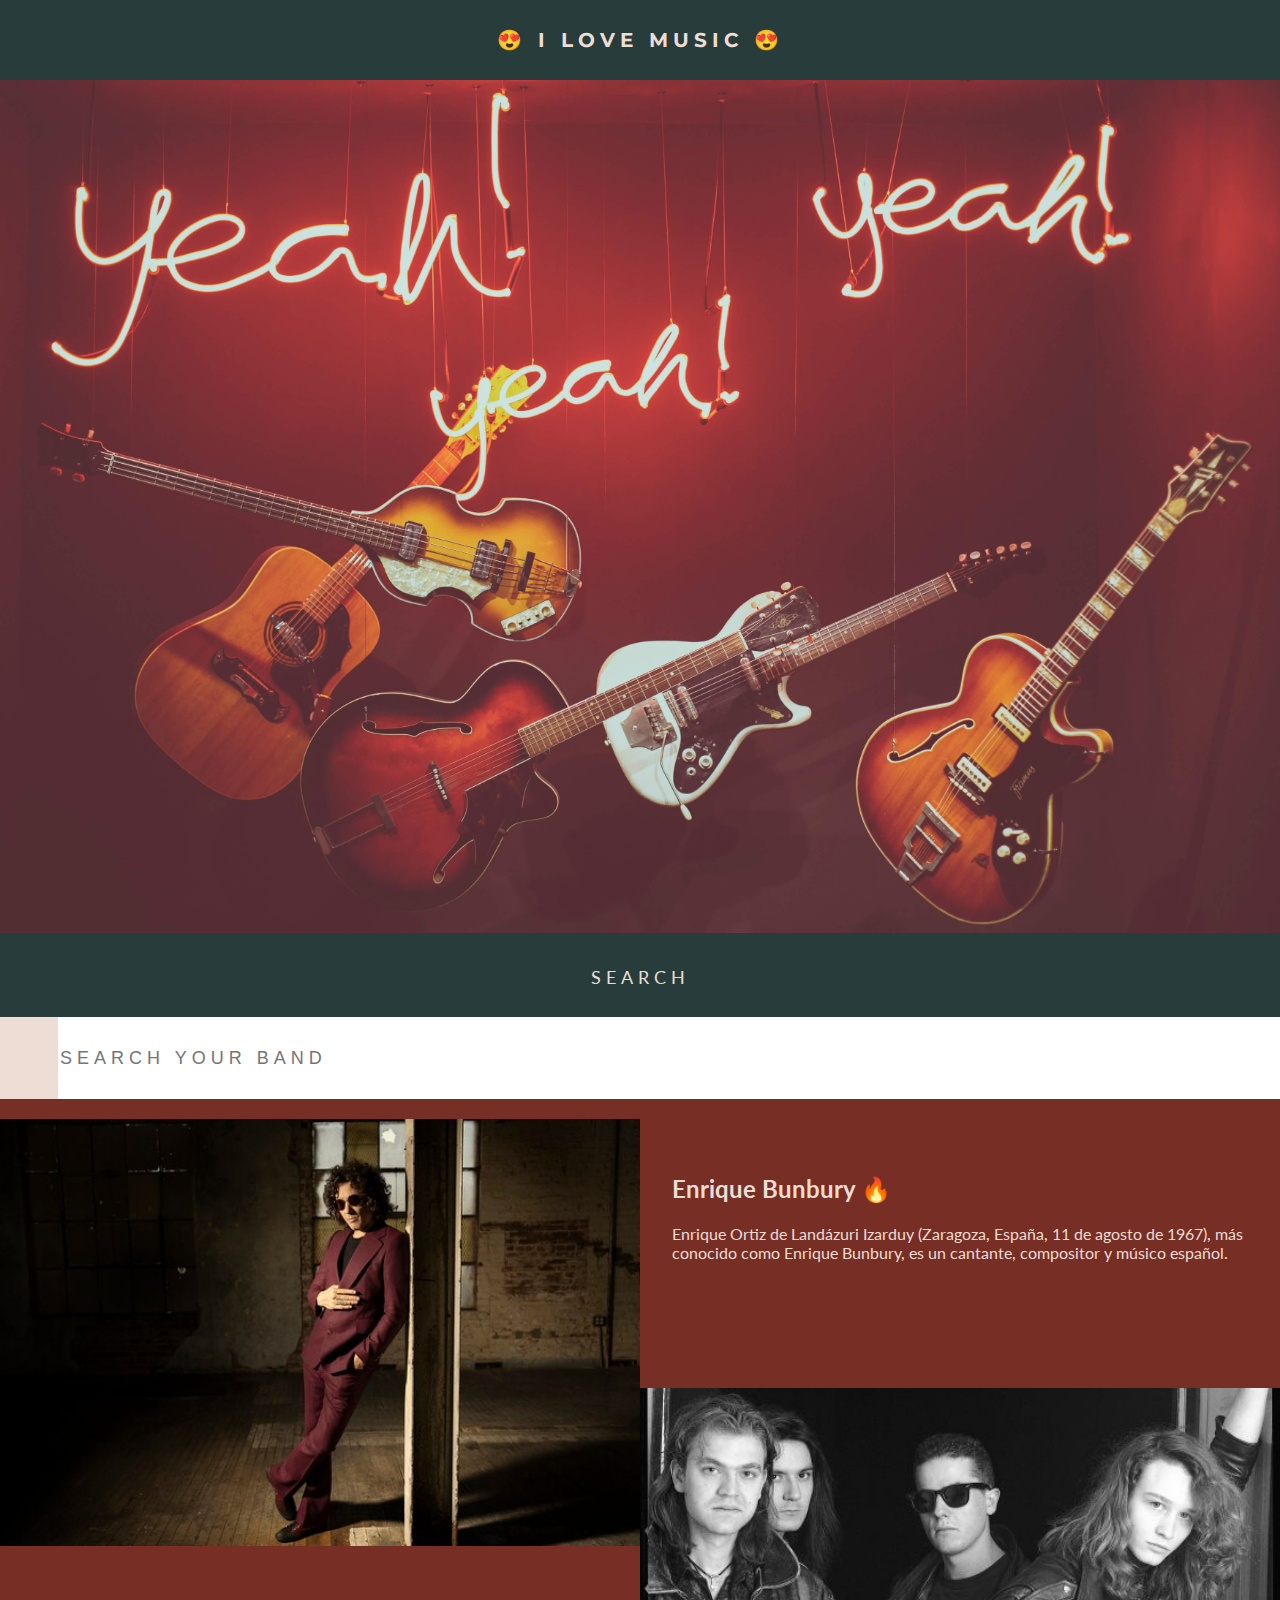
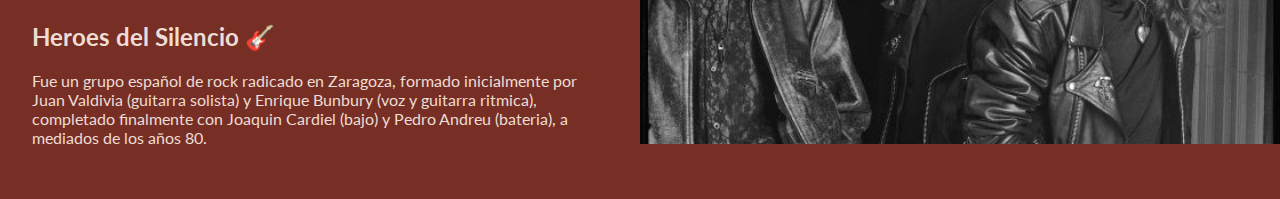
<file: index.html>
<!DOCTYPE html>
<html lang="en">

<head>
  <meta charset="UTF-8">
  <meta name="viewport" content="width=device-width, initial-scale=1.0">
  <meta http-equiv="X-UA-Compatible" content="ie=edge">
  <!-- Styles -->
  <link rel="stylesheet" href="./styles/index.css">
  <!-- Font Awesome -->
  <link rel="stylesheet" href="https://use.fontawesome.com/releases/v5.5.0/css/all.css" integrity="sha384-B4dIYHKNBt8Bc12p+WXckhzcICo0wtJAoU8YZTY5qE0Id1GSseTk6S+L3BlXeVIU" crossorigin="anonymous">
  <link href="https://fonts.googleapis.com/css2?family=Lato&family=Montserrat&display=swap" rel="stylesheet">
  <!-- Title -->
  <title>SASS Workshop</title>
</head>

<body>
  
  <!-- Header -->
  <header class="header">😍 I love Music 😍</header>

  <!-- Main Section -->
  <section class="main">
    <img src="./assets/main-image.jpg" alt="Main image">
  </section>

  <!-- Search Section -->
  <section class="search">
    <div class="search__title">Search</div>
    <div class="search__input">
      <i class="fas fa-search"></i>
      <input type="text" placeholder="SEARCH YOUR BAND">
    </div>
  </section>

  <!-- Primary Section -->
  <section class="ps">
    <img class="ps__img--primary" src="./assets/bunbury.jpg" alt="Bunbury">
    <div class="ps__description--primary">
      <h2>Enrique Bunbury 🔥</h2>
      <p>Enrique Ortiz de Landázuri Izarduy (Zaragoza, España, 11 de agosto de 1967), más conocido como Enrique Bunbury, es un cantante, compositor y músico español. </p>
    </div>
    <img class="ps__img--secondary" src="./assets/heroes.jpg" alt="Heroes del Silencio">
    <div class="ps__description--secondary">
      <h2>Heroes del Silencio 🎸</h2>      
      <p>Fue un grupo español de rock radicado en Zaragoza, formado inicialmente por Juan Valdivia (guitarra solista) y Enrique Bunbury (voz y guitarra ritmica), completado finalmente con Joaquin Cardiel (bajo) y Pedro Andreu (bateria), a mediados de los años 80.</p>
    </div> 
  </section>

  <!-- Secondary Section -->
  <section></section>

  <!-- Footer -->
  <footer></footer>
</body>
</html>
</file>
<file: styles/index.css>
body {
  background: #283D3B;
  margin: 0;
  padding: 0;
}

.center, .search__title, .header {
  display: flex;
  align-items: center;
  justify-content: center;
}

.size-container, .search__input input, .search__title, .header {
  width: 100%;
  height: 80px;
}

.letter-transform, .search__title, .header {
  text-transform: uppercase;
  letter-spacing: 5px;
}

.description, .ps__description--secondary, .ps__description--primary {
  color: #EDDDD4;
  font-family: "Lato", sans-serif;
  margin: auto;
  padding: 5%;
}

.header {
  color: #EDDDD4;
  font-family: "Montserrat", sans-serif;
  font-size: 20px;
  font-weight: bold;
}

.main img {
  width: 100%;
  height: 100%;
}

.search__title {
  background-color: #283D3B;
  color: #EDDDD4;
  font-family: "Lato", sans-serif;
  font-size: 18px;
}
.search__input {
  background-color: #EDDDD4;
  display: grid;
  grid-template-columns: 60px auto;
  justify-items: center;
  align-items: center;
}
.search__input input {
  border: 0px;
  outline: none;
  font-size: 18px;
  letter-spacing: 5px;
}

.ps {
  width: 100%;
  height: 700px;
  display: grid;
  background: #772E25;
  align-items: center;
  grid-template-columns: repeat(2, 1fr);
  grid-template-rows: 2fr 1fr 1fr 2fr;
}
@media screen and (max-width: 800px) {
  .ps {
    height: 500px;
  }
}
.ps img {
  width: 100%;
}
.ps__img--primary {
  grid-row: 1/4;
}
@media screen and (max-width: 800px) {
  .ps__img--primary {
    grid-row: 1/3;
  }
}
.ps__description--primary {
  grid-column: 2;
  grid-row: 1/2;
}
@media screen and (max-width: 800px) {
  .ps__description--primary {
    grid-column: 2;
    grid-row: 1/3;
  }
}
.ps__img--secondary {
  grid-column: 2;
  grid-row: 2/5;
}
@media screen and (max-width: 800px) {
  .ps__img--secondary {
    grid-column: 2;
    grid-row: 3/5;
  }
}
.ps__description--secondary {
  grid-row: 4/5;
}
@media screen and (max-width: 800px) {
  .ps__description--secondary {
    grid-row: 3/5;
  }
}

/*# sourceMappingURL=index.css.map */
</file>
